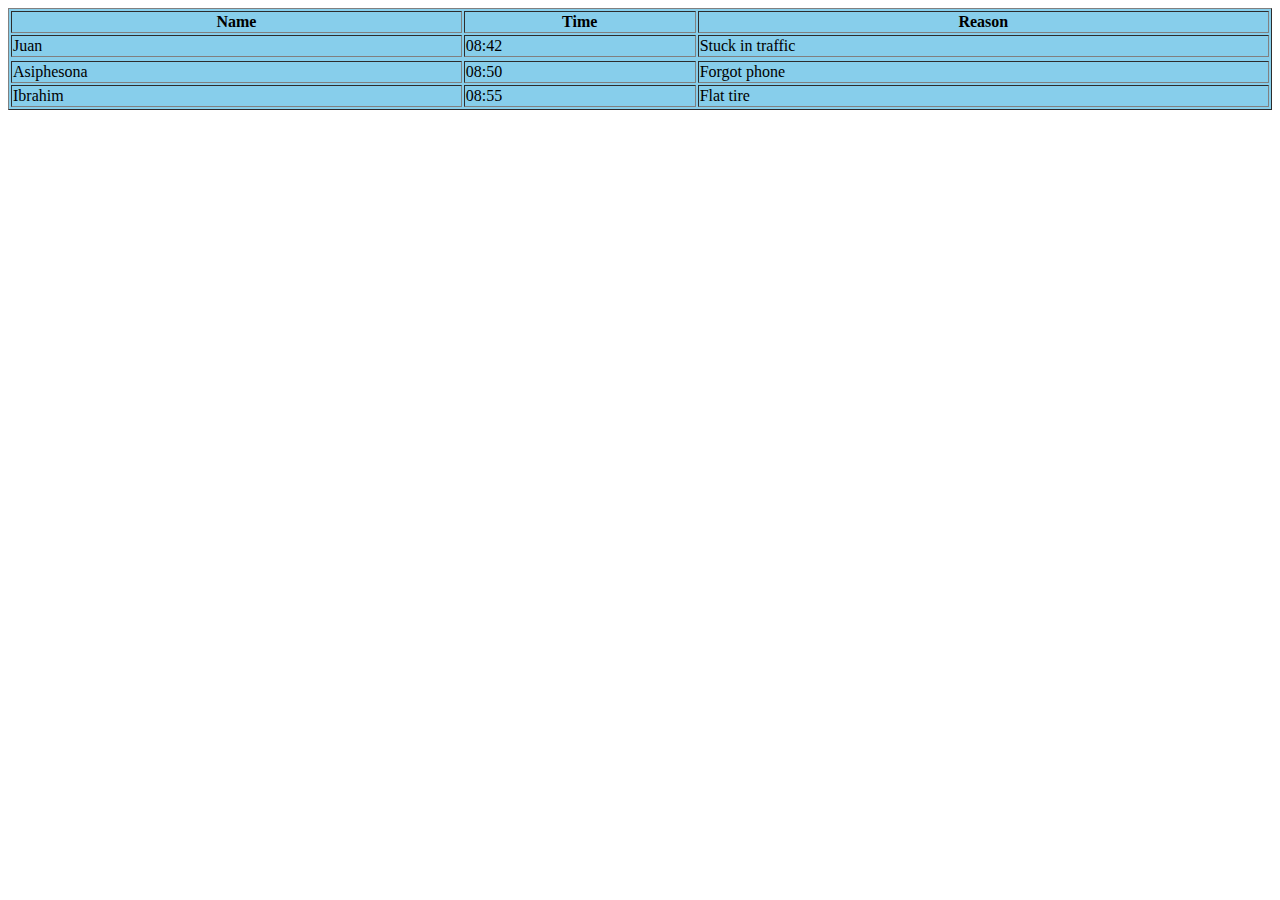
<file: My LCA/02.M1 - Frontend Web Development/01 - Week 01 - HTML5 & CSS3/04 - Lesson 4/index.html>
<!DOCTYPE HTML>
<html lang="en">
<head>
    <meta charset="UTF-8">
    <meta name="viewport" content="width=device-width, initial-scale=1.0">
    <title>Liffe Choices Late Coming Table</title>
<!-- External CSS is used for multiple pages -->
<link rel="index.html" href="style.css">
<!-- Internal CSS is used for a single page-->
 <style>
    <table{
        background-color: royalblue;
    }
</style>
</head>
<!-- Table Start Table -->
<table width="100%" border="1px" style="background-color: skyblue;">
    <!-- thead - Header of the table -->
     <thead>
        <tr>
            <th>Name</th>
            <th>Time</th>
            <th>Reason</th>
        </tr>
    </thead>
    <!--tbody - holds the rest of the table-->
    <tbody>
     <!--First late comer: Juan-->  
     <tr>
        <td>Juan</td>
        <td>08:42</td>
        <td>Stuck in traffic</td>
    <tr>
    <!-- Second late comer: Asiphesona-->
    <tr>
        <td>Asiphesona</td>
        <td>08:50</td>
        <td>Forgot phone</td>
    <tr>
    <!-- Third late comer: Ibrahim-->
        <td>Ibrahim</td>
        <td>08:55</td>
        <td>Flat tire</td>

     </tr> 
    </tbody>
</file>
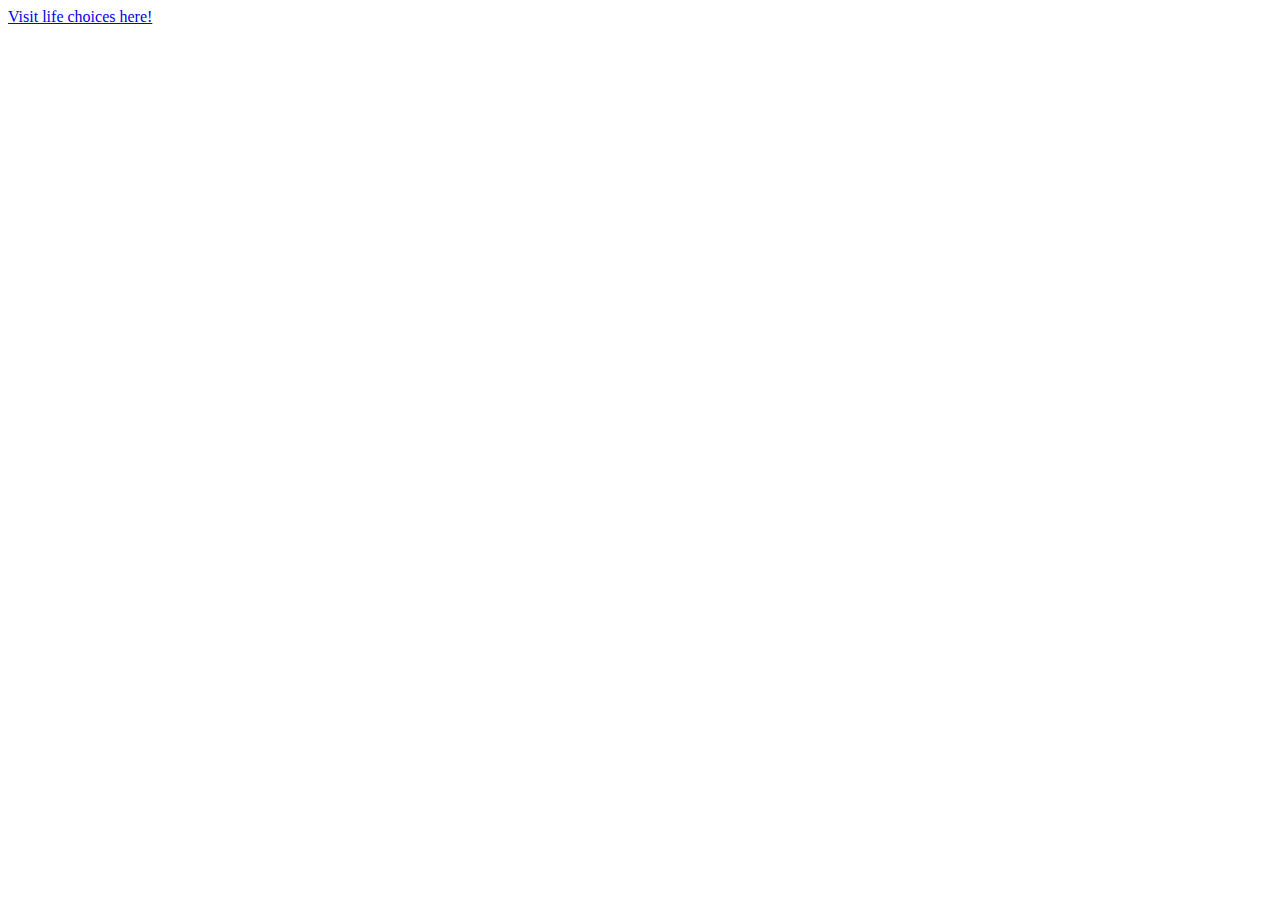
<file: My LCA/02.M1 - Frontend Web Development/01 - Week 01 - HTML5 & CSS3/01 - Exercise 1/html.2.html>
<!DOCTYPE html>
<html lang="en">
<head>
    <meta charset="UTF-8">
    <meta name="viewport" content="width=device-width, initial-scale==1.0">
    <title>Document</title>
</head>
<body>
    <!-- Link to index HTML page-->

    <a href="HTML.html">Visit life choices here!</a>
</body>
</html>
</file>
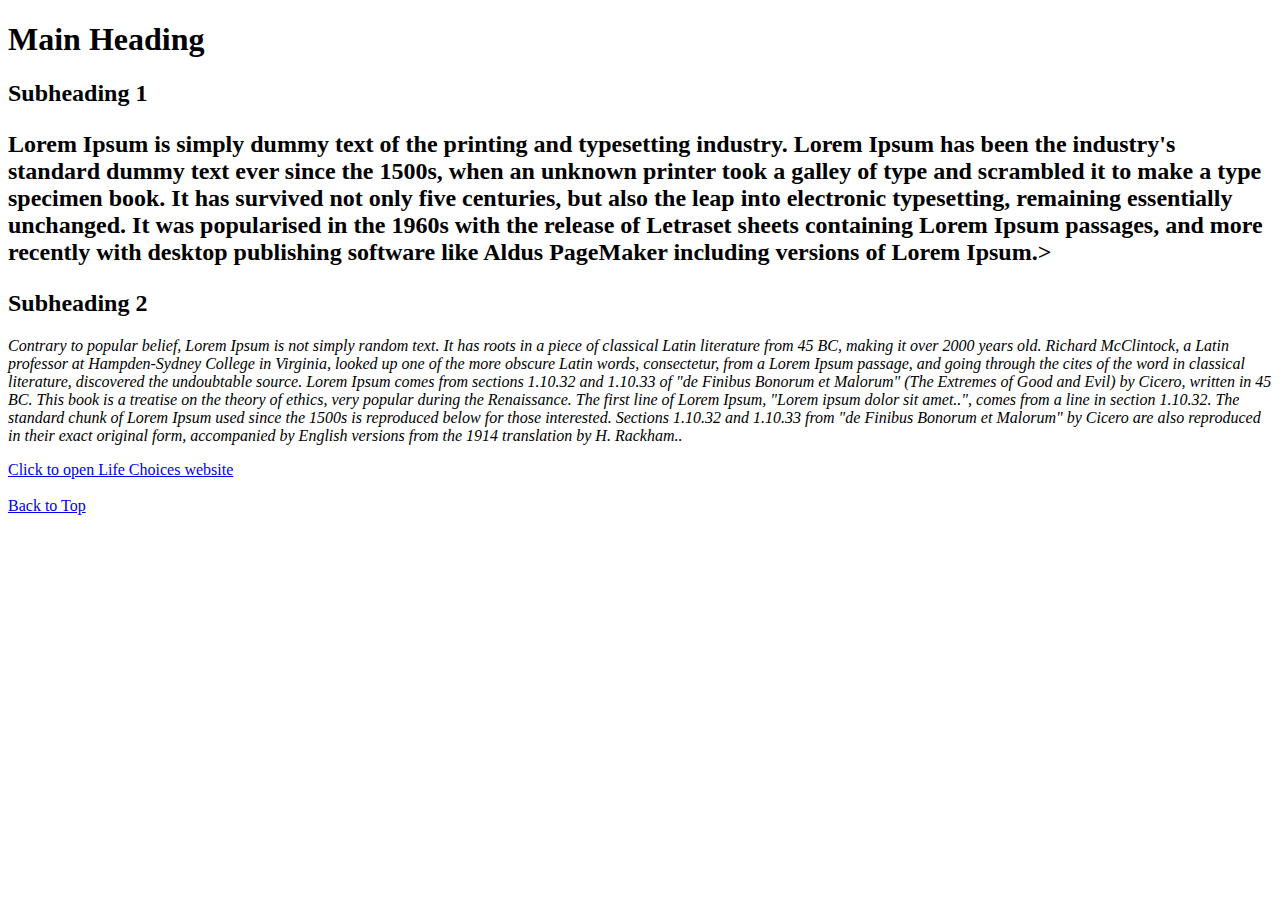
<file: My LCA/02.M1 - Frontend Web Development/01 - Week 01 - HTML5 & CSS3/01 - Exercise 1/HTML.html>
<!DOCTYPE HTML>
<html lang="en>" 
<head>
    <meta charset="UTF-8">
</head>
<body>
    <!-- Main Heading of the page -->
    <h1 id="main-heading">Main Heading<h1>

    <!-- First SUbheading of the page-->
    <h2>Subheading 1<h2>

    <!-- Paragraph text of the Lorum Ipsum -->
    <p>
        
        <strong>Lorem Ipsum is simply dummy text of the printing and typesetting industry. Lorem Ipsum has been the industry's standard dummy text ever since the 1500s, when an unknown printer took a galley of type and scrambled it to make a type specimen book. It has survived not only five centuries, but also the leap into electronic typesetting, remaining essentially unchanged. It was popularised in the 1960s with the release of Letraset sheets containing Lorem Ipsum passages, and more recently with desktop publishing software like Aldus PageMaker including versions of Lorem Ipsum.> 

        </strong>
    </p>

    <!-- Second subheading of the page -->
    <h2>Subheading 2</h2>

    <!-- Paragraph text of the Lorum Ipsum -->
    <p>
        <em>Contrary to popular belief, Lorem Ipsum is not simply random text. It has roots in a piece of classical Latin literature from 45 BC, making it over 2000 years old. Richard McClintock, a Latin professor at Hampden-Sydney College in Virginia, looked up one of the more obscure Latin words, consectetur, from a Lorem Ipsum passage, and going through the cites of the word in classical literature, discovered the undoubtable source. Lorem Ipsum comes from sections 1.10.32 and 1.10.33 of "de Finibus Bonorum et Malorum" (The Extremes of Good and Evil) by Cicero, written in 45 BC. This book is a treatise on the theory of ethics, very popular during the Renaissance. The first line of Lorem Ipsum, "Lorem ipsum dolor sit amet..", comes from a line in section 1.10.32.

            The standard chunk of Lorem Ipsum used since the 1500s is reproduced below for those interested. Sections 1.10.32 and 1.10.33 from "de Finibus Bonorum et Malorum" by Cicero are also reproduced in their exact original form, accompanied by English versions from the 1914 translation by H. Rackham.. 
        
        
        </em>
    </p>
    <!-- Link to the Life Choices website opening anew tab -->
    <a href="http://www.lifechoices.co.za/" target="_blank">Click to open Life Choices website</a><br><br>

    <!-- Back to the Top Link- anchors to the main hheading -->
    <a href="#main-heading">Back to Top <a>

<body>
<html>
</file>
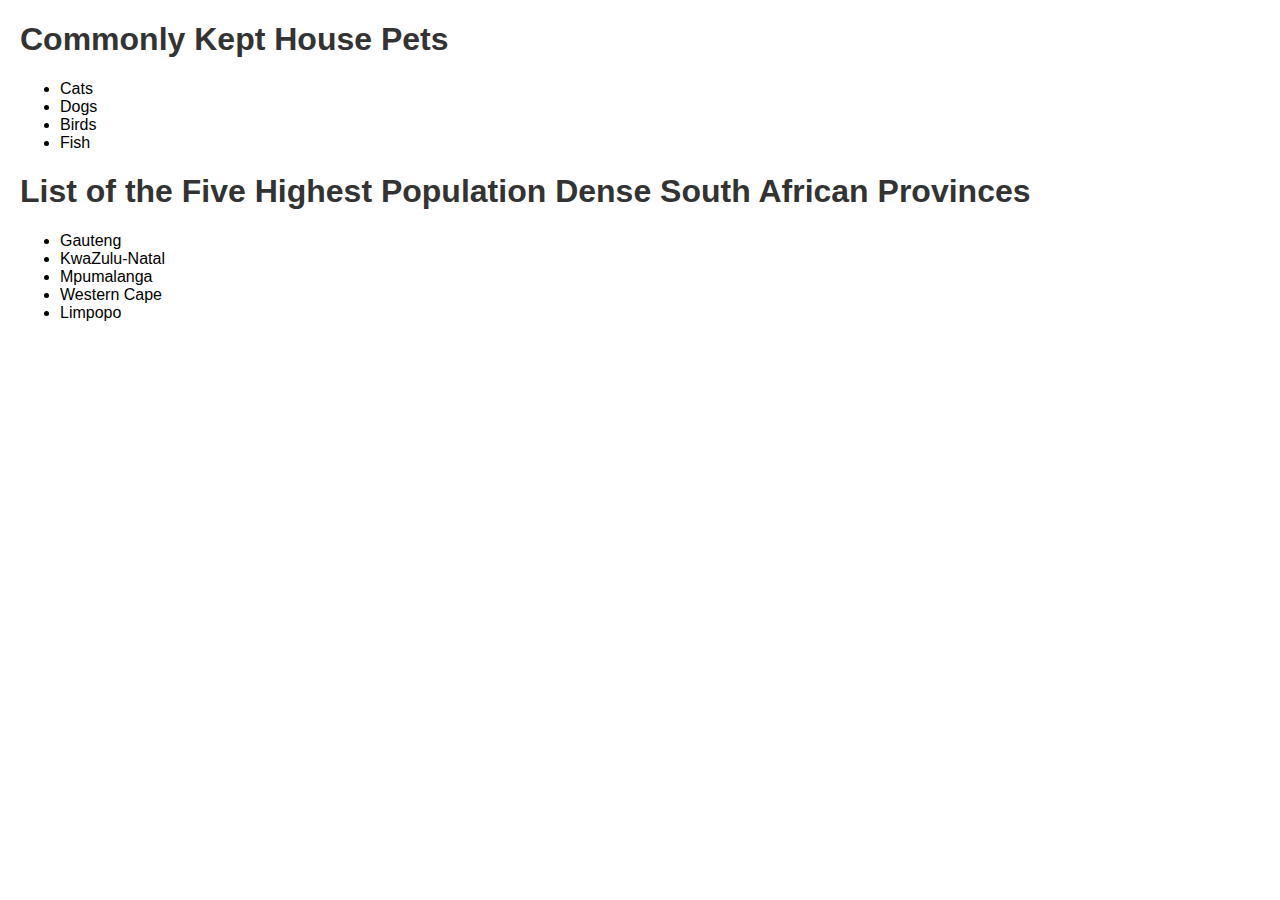
<file: My LCA/02.M1 - Frontend Web Development/01 - Week 01 - HTML5 & CSS3/02 - Exercise 2/Exercise 2.html>
<!DOCTYPE html>
<html lang="en">
<head>
    <meta charset="UTF-8">
    <meta name="viewport" content="width=device-width, initial-scale=1.0">
    <title>House Pets and South African Provinces</title>
    <style>
        body {
            font-family: Arial, sans-serif;
            margin: 20px;
        }
        h1 {
            color: #333;
        }
    </style>
</head>
<body>

    <h1>Commonly Kept House Pets</h1>
    <ul>
        <li>Cats</li>
        <li>Dogs</li>
        <li>Birds</li>
        <li>Fish</li>
    </ul>

    <h1>List of the Five Highest Population Dense South African Provinces</h1>
    <ul>
        <li>Gauteng</li>
        <li>KwaZulu-Natal</li>
        <li>Mpumalanga</li>
        <li>Western Cape</li>
        <li>Limpopo</li>
    </ul>

</body>
</html>
</file>
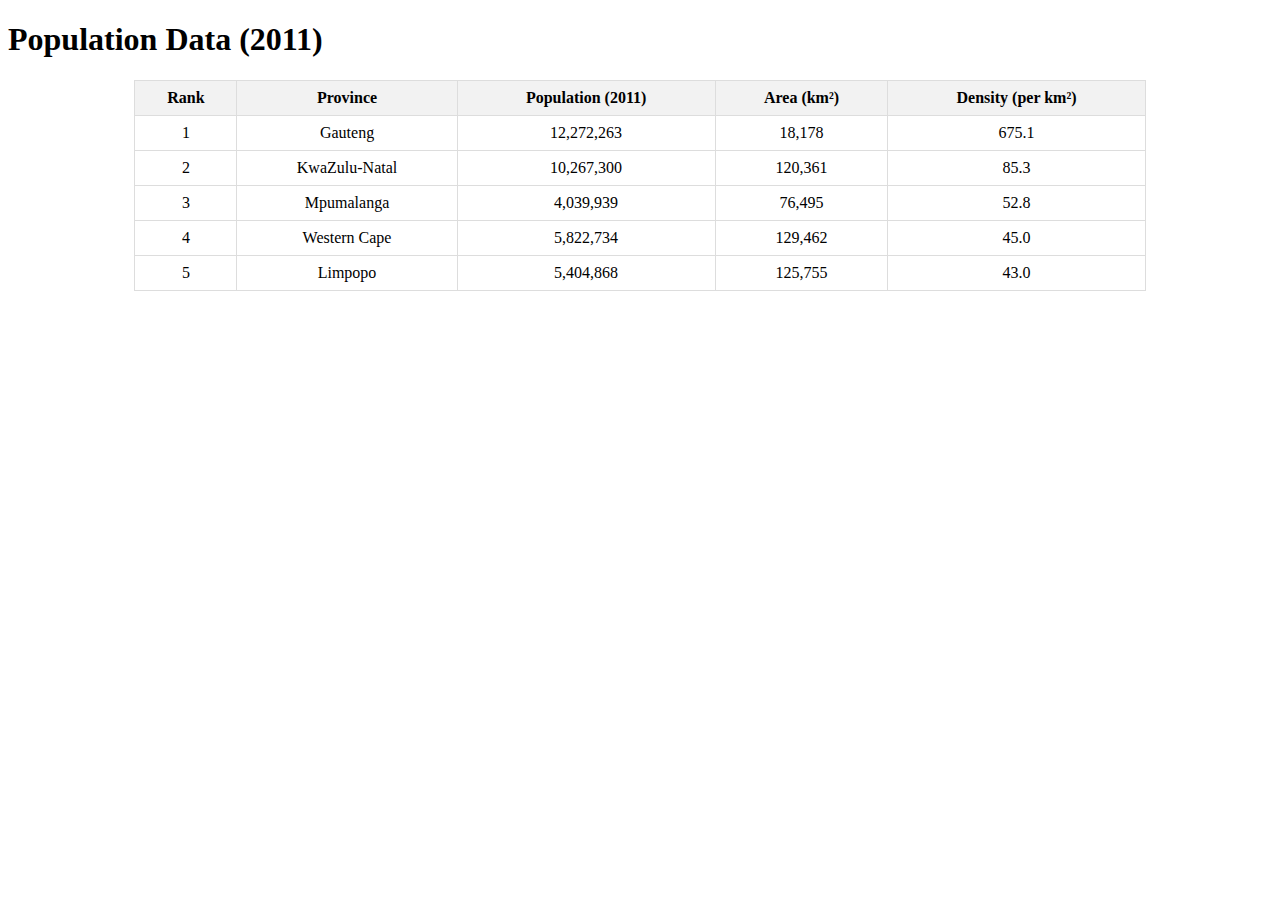
<file: My LCA/02.M1 - Frontend Web Development/01 - Week 01 - HTML5 & CSS3/03 - Exercise 3/exercise 3.html>
<!DOCTYPE html>
<html lang="en">
<head>
    <meta charset="UTF-8">
    <meta name="viewport" content="width=device-width, initial-scale=1.0">
    <title>Population Table</title>
    <style>
        table {
            width: 80%;
            margin: auto;
            border-collapse: collapse;
        }
        th, td {
            border: 1px solid #ddd;
            padding: 8px;
            text-align: center;
        }
        th {
            background-color: #f2f2f2;
        }
    </style>
</head>
<body>

    <h1>Population Data (2011)</h1>
    <table>
        <tr>
            <th>Rank</th>
            <th>Province</th>
            <th>Population (2011)</th>
            <th>Area (km²)</th>
            <th>Density (per km²)</th>
        </tr>
        <tr>
            <td>1</td>
            <td>Gauteng</td>
            <td>12,272,263</td>
            <td>18,178</td>
            <td>675.1</td>
        </tr>
        <tr>
            <td>2</td>
            <td>KwaZulu-Natal</td>
            <td>10,267,300</td>
            <td>120,361</td>
            <td>85.3</td>
        </tr>
        <tr>
            <td>3</td>
            <td>Mpumalanga</td>
            <td>4,039,939</td>
            <td>76,495</td>
            <td>52.8</td>
        </tr>
        <tr>
            <td>4</td>
            <td>Western Cape</td>
            <td>5,822,734</td>
            <td>129,462</td>
            <td>45.0</td>
        </tr>
        <tr>
            <td>5</td>
            <td>Limpopo</td>
            <td>5,404,868</td>
            <td>125,755</td>
            <td>43.0</td>
        </tr>
    </table>

</body>
</html>
</file>
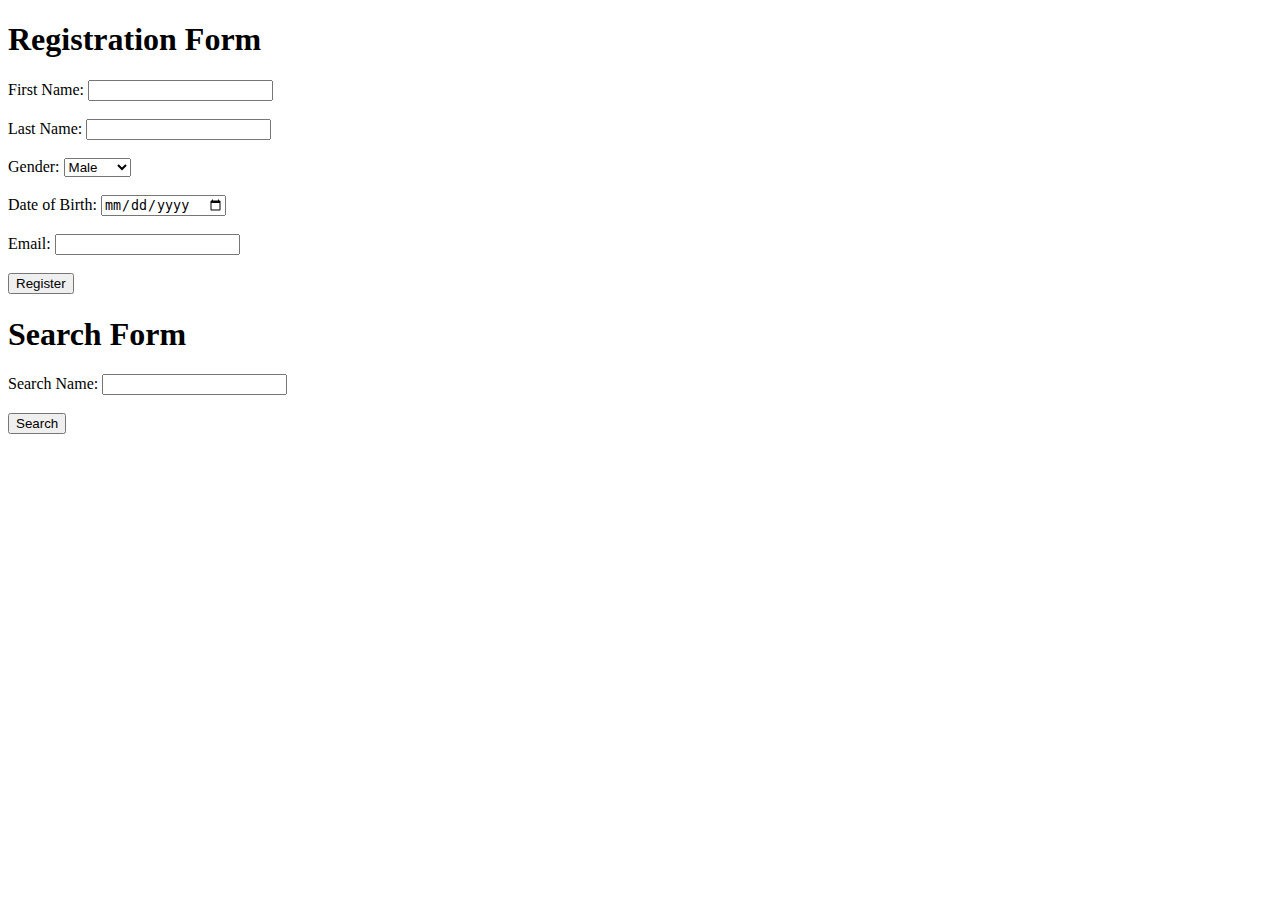
<file: My LCA/02.M1 - Frontend Web Development/01 - Week 01 - HTML5 & CSS3/04 - Exercise 4/exercise 4.html>
<!DOCTYPE html>
<html lang="en">
<head>
    <meta charset="UTF-8">
    <meta name="viewport" content="width=device-width, initial-scale=1.0">
    <title>Form Example</title>
</head>
<body>

    <h1>Registration Form</h1>
    <form action=" https://formspree.io/f/xpwzpzrd" method="POST">
        <label for="first_name">First Name:</label>
        <input type="text" id="first_name" name="first_name" required><br><br>

        <label for="last_name">Last Name:</label>
        <input type="text" id="last_name" name="last_name" required><br><br>

        <label for="gender">Gender:</label>
        <select id="gender" name="gender" required>
            <option value="male">Male</option>
            <option value="female">Female</option>
            <option value="other">Other</option>
        </select><br><br>

        <label for="date_of_birth">Date of Birth:</label>
        <input type="date" id="date_of_birth" name="date_of_birth" required><br><br>

        <label for="email">Email:</label>
        <input type="email" id="email" name="email" required><br><br>

        <input type="submit" value="Register">
    </form>

    <h1>Search Form</h1>
    <form action="http://httpbin.org/get" method="GET">
        <label for="search_name">Search Name:</label>
        <input type="text" id="search_name" name="search_name" required><br><br>

        <input type="submit" value="Search">
    </form>

</body>
</html>
</file>
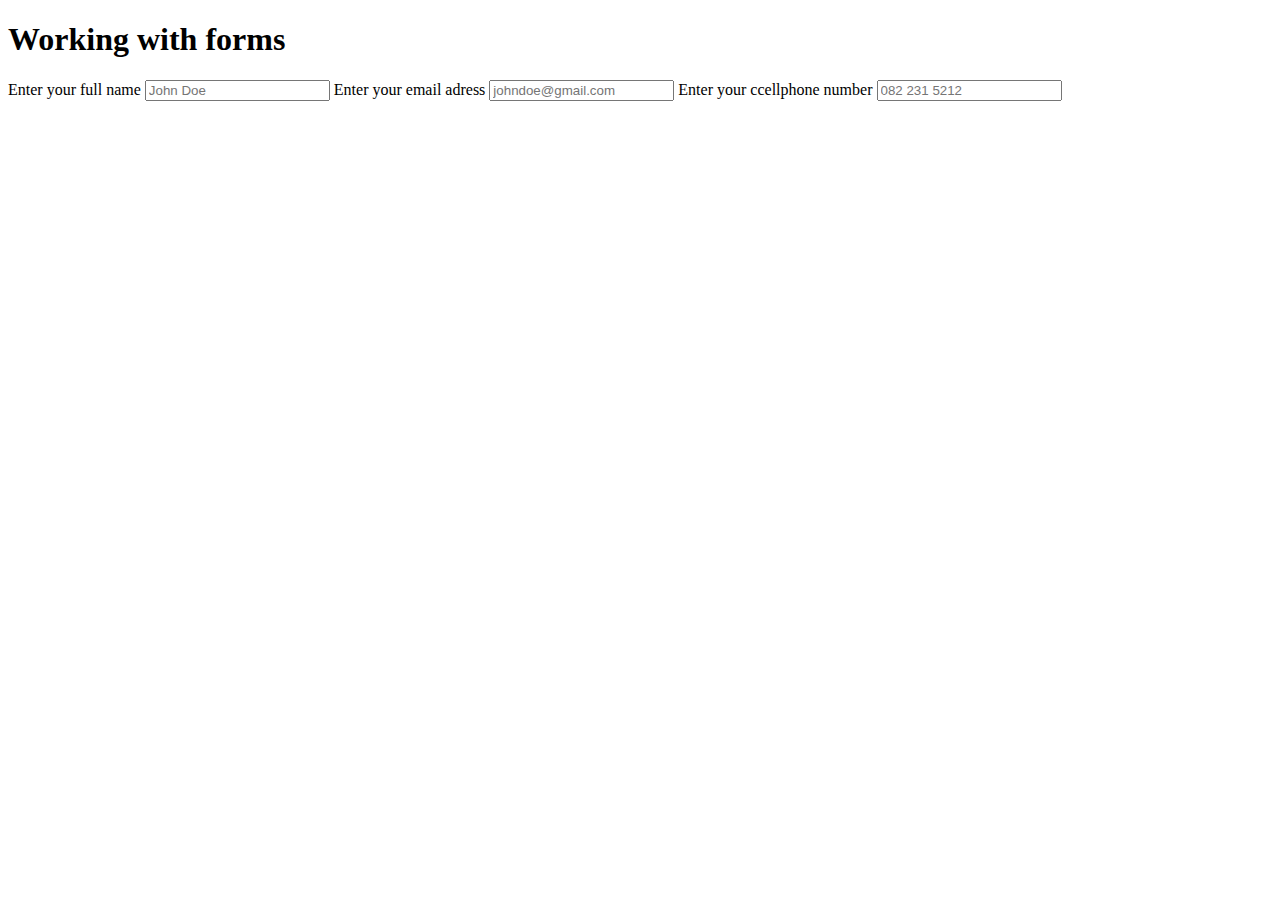
<file: My LCA/02.M1 - Frontend Web Development/01 - Week 01 - HTML5 & CSS3/04 - Lesson 4/forms.html>
<!DOCTYPE HTML>
<html lang="en">
<head>
    <meta charset="UTF-8">
    <meta name="viewport" content="width=device-width, initial-scale=1.0">
    <title>Lesson 4 - forms</title>
</head>
<body>
    <h1>Working with forms</h1>
<!-- Forms Start -->
<!-- Creating a feedback form form students base on lecturers:Name, email, cell, Rate lecturer, Rate content, Extra-->

<forms>
    <!--Full Name-->
    <label>Enter your full name</label>
    <input type="text" placeholder="John Doe">

    <!--Email Adress-->
    <label>Enter your email adress</label>
    <input type="email" name="Email" placeholder="johndoe@gmail.com">

    <!-- Cellphone number-->
    <label>Enter your ccellphone number</label>
    <input type="number" name="cell_number" placeholder="082 231 5212">

</forms>
</body>
</file>
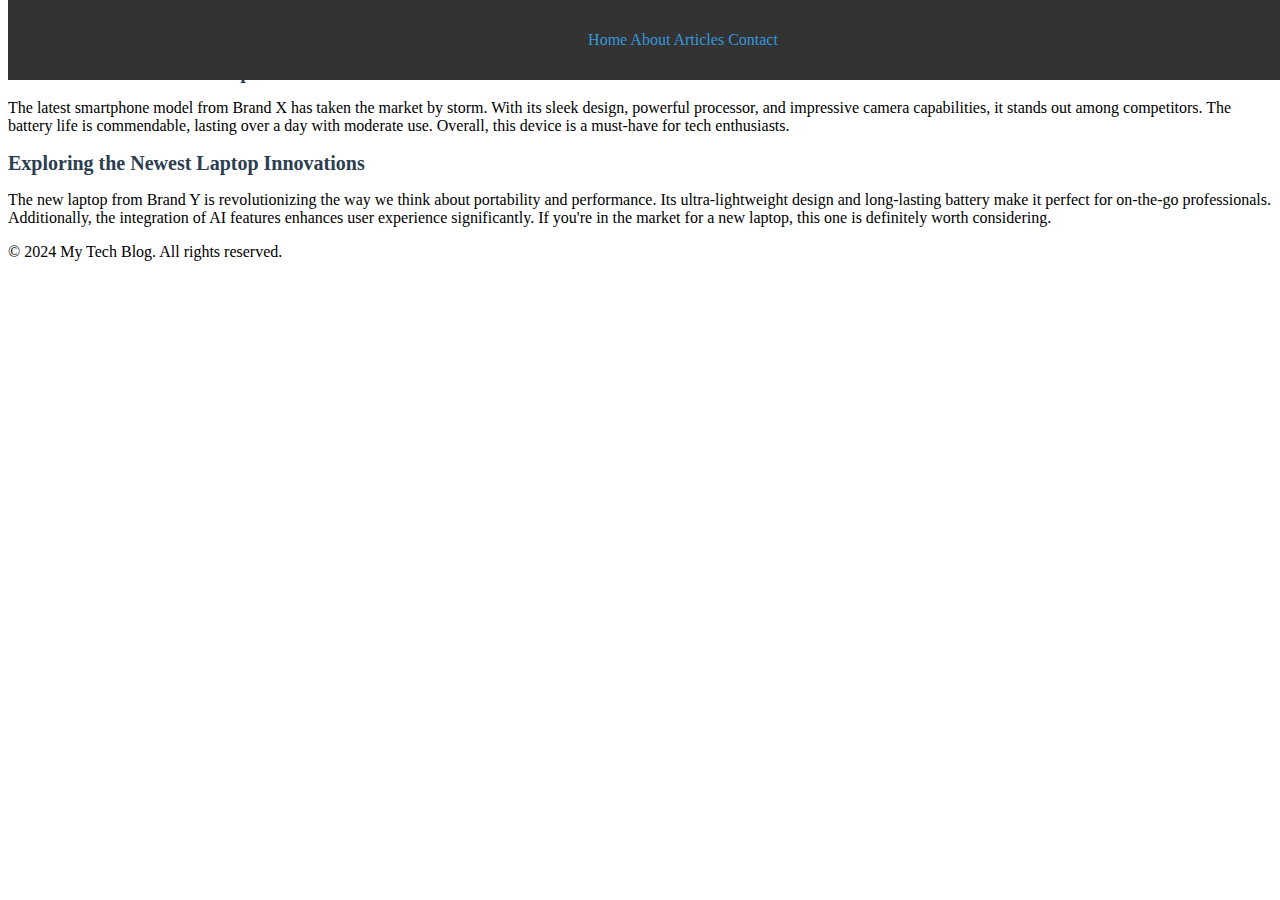
<file: My LCA/02.M1 - Frontend Web Development/01 - Week 01 - HTML5 & CSS3/05 - Exercise 5/blog.html>
<!DOCTYPE html>
<html lang="en">
<head>
    <meta charset="UTF-8">
    <meta name="viewport" content="width=device-width, initial-scale=1.0">
    <title>My Tech Blog</title>
    <link rel="stylesheet" href="style.css"> <!-- Link to your CSS file -->
</head>
<body>
    <header>
        <nav class="navbar">
            <ul>
                <a href="#home">Home</a>
                <a href="#about">About</a>
                <a href="#articles">Articles</a>
                <a href="#contact">Contact</a>
            </ul>
        </nav>
        <h1>My Tech Blog</h1>
    </header>

    <main>
        <article>
            <h2>Review of the Latest Smartphone</h2>
            <p>The latest smartphone model from Brand X has taken the market by storm. With its sleek design, powerful processor, and impressive camera capabilities, it stands out among competitors. The battery life is commendable, lasting over a day with moderate use. Overall, this device is a must-have for tech enthusiasts.</p>
        </article>

        <article>
            <h2>Exploring the Newest Laptop Innovations</h2>
            <p>The new laptop from Brand Y is revolutionizing the way we think about portability and performance. Its ultra-lightweight design and long-lasting battery make it perfect for on-the-go professionals. Additionally, the integration of AI features enhances user experience significantly. If you're in the market for a new laptop, this one is definitely worth considering.</p>
        </article>
    </main>

    <footer>
        <p>&copy; 2024 My Tech Blog. All rights reserved.</p>
    </footer>
</body>
</html>
</file>
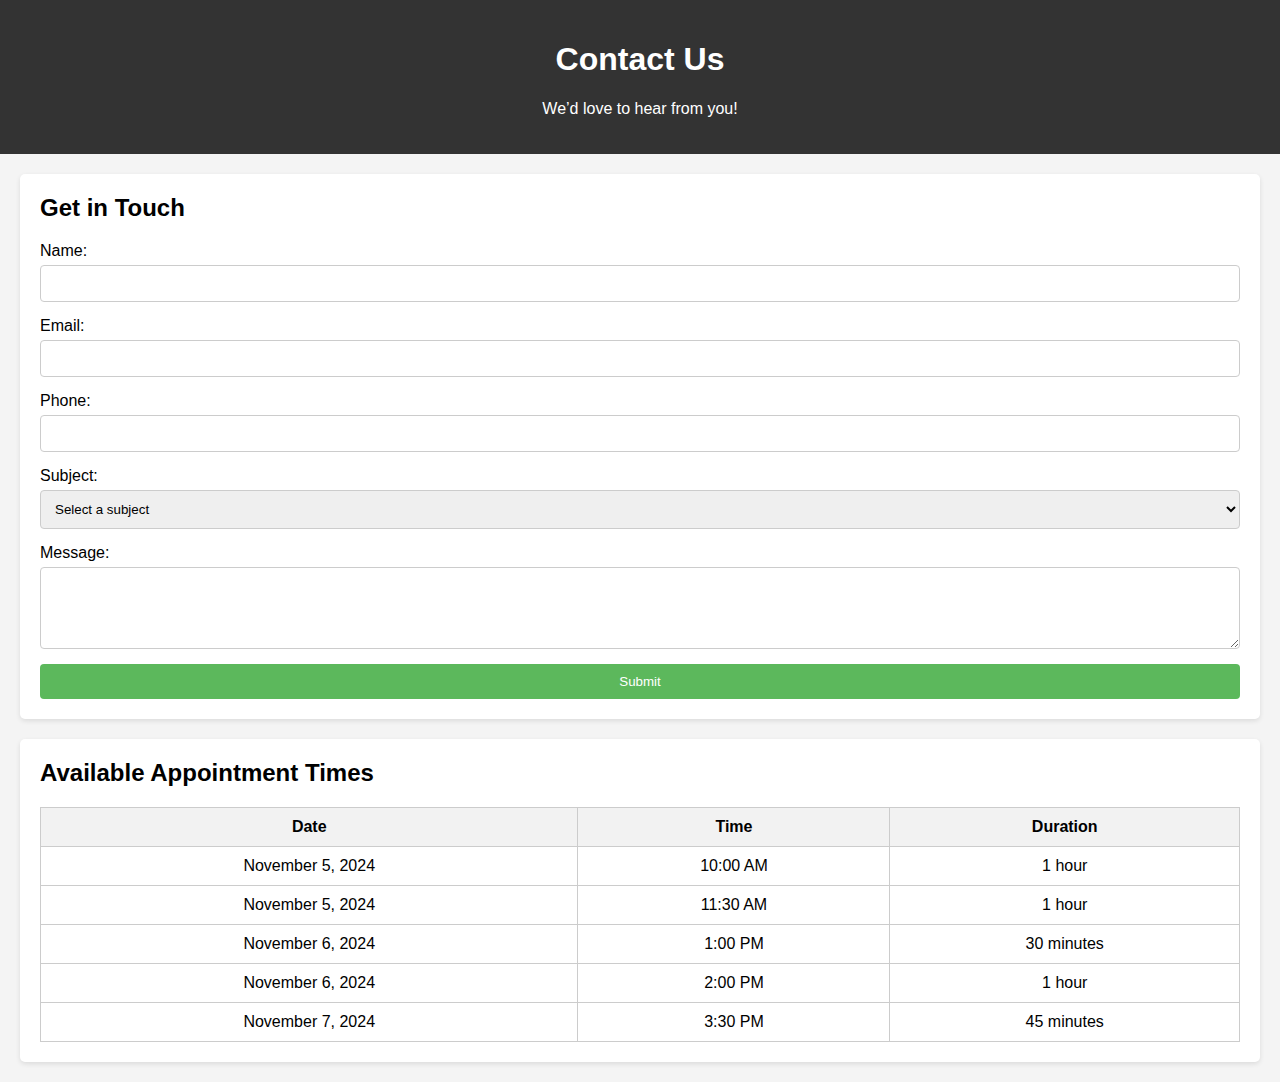
<file: My LCA/02.M1 - Frontend Web Development/01 - Week 01 - HTML5 & CSS3/05 - Exercise 6/contact.html>
<!DOCTYPE html>
<html lang="en">
<head>
    <meta charset="UTF-8">
    <meta name="viewport" content="width=device-width, initial-scale=1.0">
    <link rel="stylesheet" href="style.css">
    <title>Contact Us</title>
</head>
<body>
    <header>
        <h1>Contact Us</h1>
        <p>We’d love to hear from you!</p>
    </header>

    <section class="contact-form">
        <h2>Get in Touch</h2>
        <form action="#" method="post">
            <label for="name">Name:</label>
            <input type="text" id="name" name="name" required>

            <label for="email">Email:</label>
            <input type="email" id="email" name="email" required>

            <label for="phone">Phone:</label>
            <input type="tel" id="phone" name="phone" required>

            <label for="subject">Subject:</label>
            <select id="subject" name="subject" required>
                <option value="">Select a subject</option>
                <option value="inquiry">Inquiry</option>
                <option value="support">Support</option>
                <option value="feedback">Feedback</option>
            </select>

            <label for="message">Message:</label>
            <textarea id="message" name="message" rows="4" required></textarea>

            <button type="submit">Submit</button>
        </form>
    </section>

    <section class="schedule">
        <h2>Available Appointment Times</h2>
        <table>
            <thead>
                <tr>
                    <th>Date</th>
                    <th>Time</th>
                    <th>Duration</th>
                </tr>
            </thead>
            <tbody>
                <tr>
                    <td>November 5, 2024</td>
                    <td>10:00 AM</td>
                    <td>1 hour</td>
                </tr>
                <tr>
                    <td>November 5, 2024</td>
                    <td>11:30 AM</td>
                    <td>1 hour</td>
                </tr>
                <tr>
                    <td>November 6, 2024</td>
                    <td>1:00 PM</td>
                    <td>30 minutes</td>
                </tr>
                <tr>
                    <td>November 6, 2024</td>
                    <td>2:00 PM</td>
                    <td>1 hour</td>
                </tr>
                <tr>
                    <td>November 7, 2024</td>
                    <td>3:30 PM</td>
                    <td>45 minutes</td>
                </tr>
            </tbody>
        </table>
    </section>
</body>
</html>
</file>
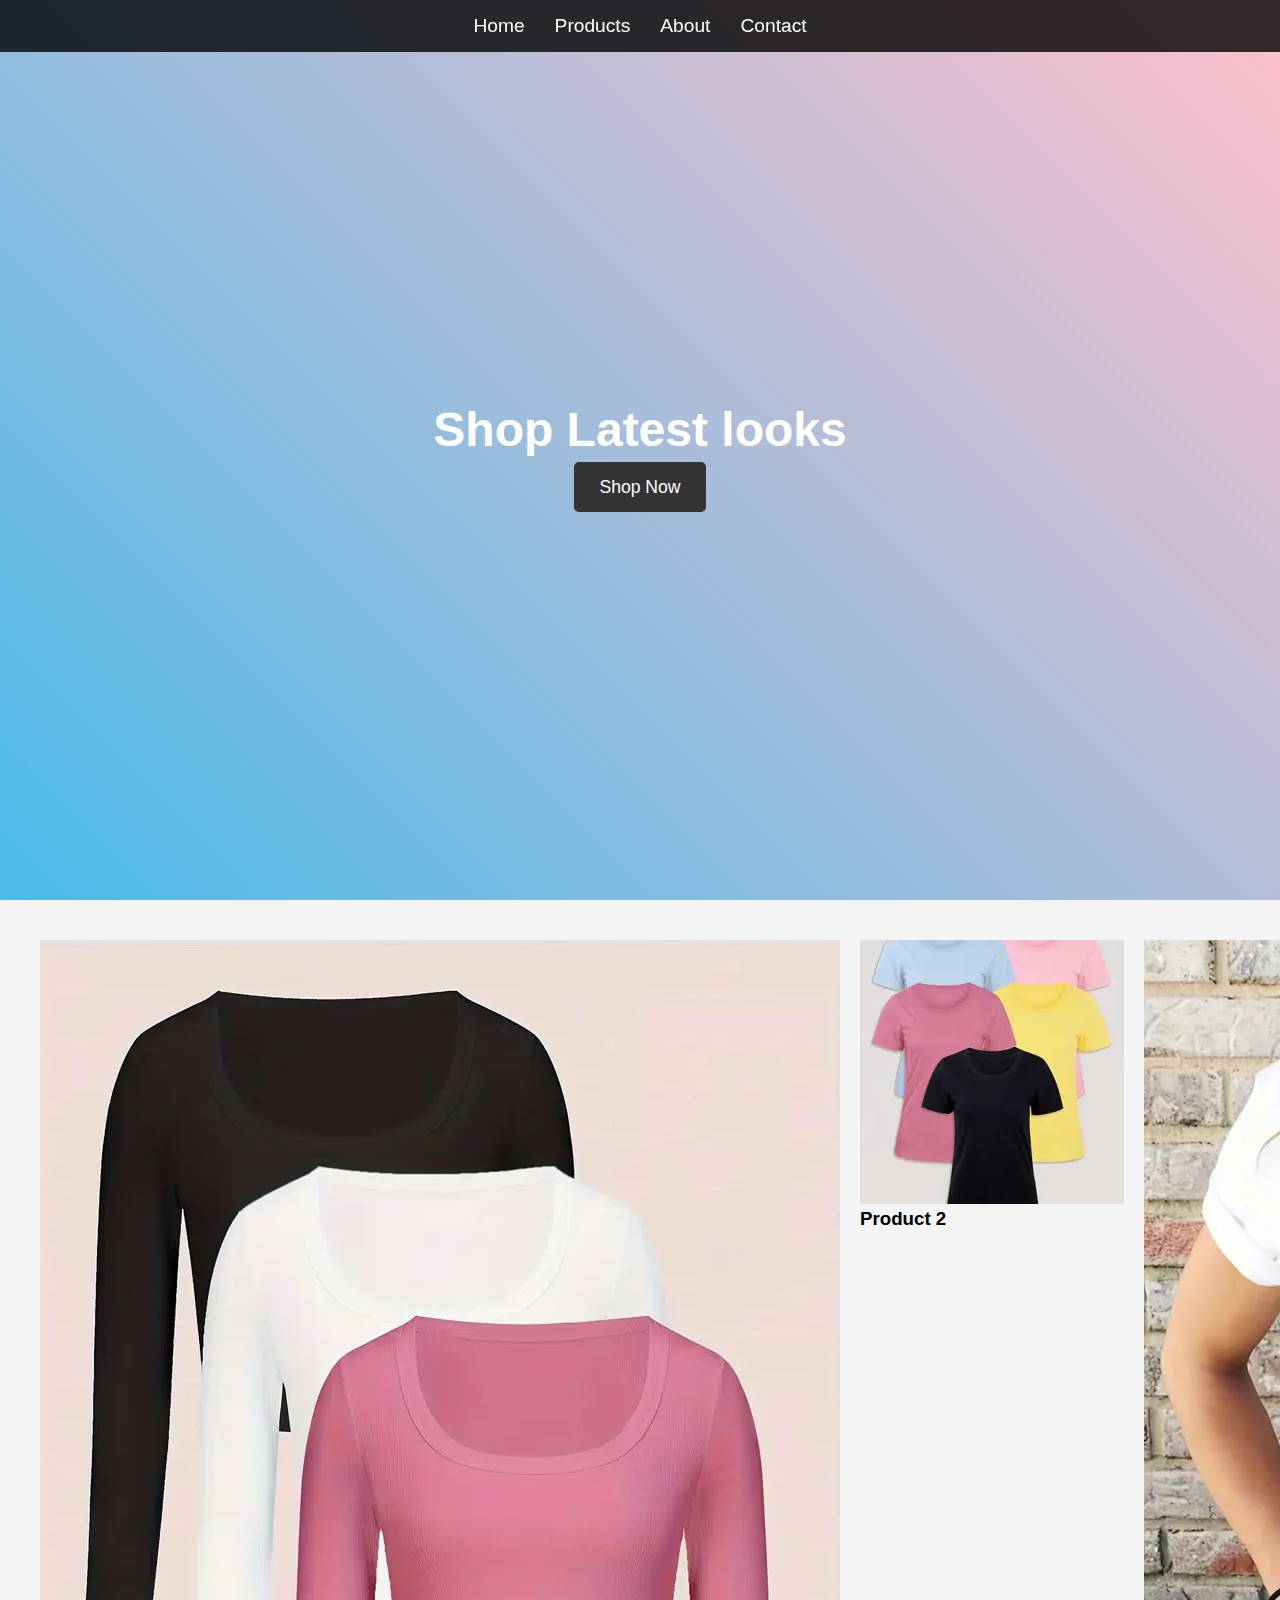
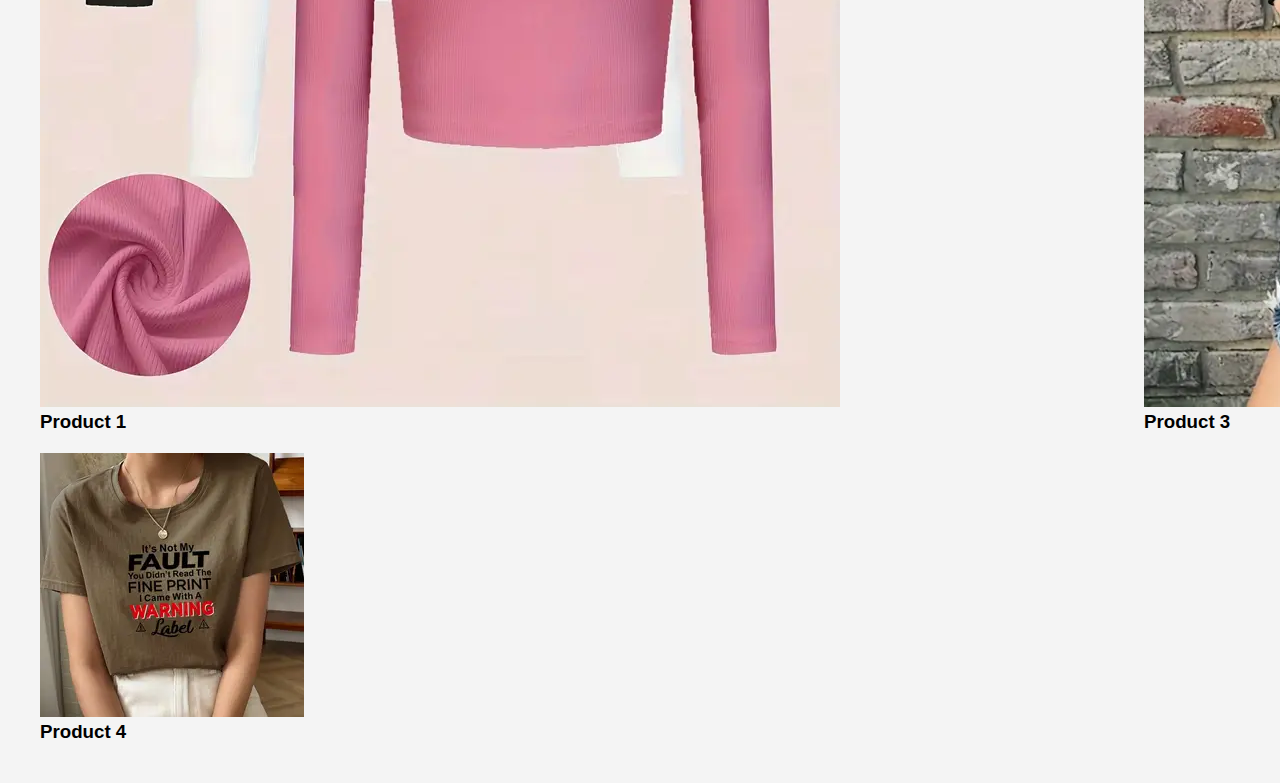
<file: My LCA/02.M1 - Frontend Web Development/02 - Week 02 - Advanced CSS & Version Control/03 - Exercise 3/products.html>
<!DOCTYPE html>
<html lang="en">

<head>
    <meta charset="UTF-8">
    <meta name="viewport" content="width=device-width, initial-scale=1.0">
    <title>Welcome to Sassy Savvy</title>
    <link rel="stylesheet" href="style.css">
</head>

<body>
    <!-- Hero Section -->
    <section class="hero">
        <div class="hero-content">
            <h1>Shop Latest looks</h1>
            <a href="#products" class="cta-button">Shop Now</a>
        </div>
    </section>

    <!-- Navigation Menu -->
    <nav class="navbar">
        <ul>
            <li><a href="#">Home</a></li>
            <li><a href="#">Products</a></li>
            <li><a href="#">About</a></li>
            <li><a href="#">Contact</a></li>
        </ul>
    </nav>

    <!-- Product Showcase Section -->
    <section id="products" class="product-showcase">
        <div class="product-img">
            <img src="image1.jpg" alt="">
            <h3>Product 1</h3>

        </div>
        <div class="product-img">
            <img src="image2.jpg" alt="Product 2">
            <h3>Product 2</h3>

        </div>
        <div class="product-img">
            <img src="image3.jpg" alt="Product 3">
            <h3>Product 3</h3>

        </div>
        <div class="product-img">
            <img src="image4.jpg" alt="Product 4">
            <h3>Product 4</h3>
        </div>
    </section>

    <!-- Loading Animation (Hidden Initially) -->
    <div class="loading-spinner" id="loading-spinner"></div>

    <script>
        // Simulate loading animation delay
        window.onload = () => {
            document.getElementById("loading-spinner").style.display = "none";
        };
    </script>
</body>

</html>
</file>
<file: My LCA/02.M1 - Frontend Web Development/01 - Week 01 - HTML5 & CSS3/04 - Lesson 4/style.css>
table{
    background-color: brown;
}
</file>
<file: My LCA/02.M1 - Frontend Web Development/01 - Week 01 - HTML5 & CSS3/05 - Exercise 5/style.css>
/* Navigation Bar */
nav {
    position: fixed;
    top: 0;
    width: 100%;
    background-color: #333;
    color: white;
    padding: 15px;
    display: flex;
    justify-content: space-around; /* Evenly spaced links */
    z-index: 1000; /* Ensures it stays on top */
}

/* Blog Post Styling */
.blog-post {
    max-width: 800px;
    margin: 20px auto; /* Centered with margin on top and bottom */
    font-family: 'Arial', sans-serif;
}

/* Headings */
h1 {
    color: #2c3e50;
    font-size: 24px;
}

h2 {
    color: #2c3e50;
    font-size: 20px;
}

/* Links */
a {
    color: #3498db;
    text-decoration: none; /* Remove underline */
}

a:hover {
    text-decoration: underline; /* Add underline on hover */
}
</file>
<file: My LCA/02.M1 - Frontend Web Development/01 - Week 01 - HTML5 & CSS3/05 - Exercise 6/style.css>
body {
    font-family: Arial, sans-serif;
    margin: 0;
    padding: 0;
    background-color: #f4f4f4;
}

header {
    background-color: #333;
    color: white;
    padding: 20px;
    text-align: center;
}

.contact-form, .schedule {
    margin: 20px;
    padding: 20px;
    background: white;
    border-radius: 5px;
    box-shadow: 0 2px 5px rgba(0, 0, 0, 0.1);
}

h2 {
    margin-top: 0;
}

form {
    display: flex;
    flex-direction: column;
}

label {
    margin-bottom: 5px;
}

input, select, textarea {
    margin-bottom: 15px;
    padding: 10px;
    border: 1px solid #ccc;
    border-radius: 4px;
}

button {
    padding: 10px;
    background-color: #5cb85c;
    color: white;
    border: none;
    border-radius: 4px;
    cursor: pointer;
}

button:hover {
    background-color: #4cae4c;
}

table {
    width: 100%;
    border-collapse: collapse;
    margin-top: 10px;
}

th, td {
    border: 1px solid #ccc;
    padding: 10px;
    text-align: center;
}

th {
    background-color: #f2f2f2;
}
</file>
<file: My LCA/02.M1 - Frontend Web Development/02 - Week 02 - Advanced CSS & Version Control/03 - Exercise 3/style.css>
/* Basic Reset */
* {
    margin: 0;
    padding: 0;
    box-sizing: border-box;
}

body {
    font-family: Arial, sans-serif;
    background-color: #f4f4f4;
    /* background: url(image2.jpg); */
    overflow-x: hidden;
}

/* Hero Section */
.hero {
    position: relative;
    background: linear-gradient(45deg, rgb(74, 186, 234), pink);
    color: white;
    height: 100vh;
    display: flex;
    justify-content: center;
    align-items: center;
    text-align: center;
    animation: heroBackground 5s infinite alternate;
}

.hero h1 {
    font-size: 3rem;
    margin-bottom: 20px;
}

.hero p {
    font-size: 1.2rem;
    margin-bottom: 30px;
}

.cta-button {
    padding: 15px 25px;
    background-color: #333;
    color: white;
    font-size: 1.1rem;
    text-decoration: none;
    border-radius: 5px;
    transition: transform 0.3s ease, background-color 0.3s ease;
}

.cta-button:hover {
    background-color: #ff6f61;
    transform: scale(1.1);
}

/* Hero Section Background Animation */
@keyframes heroBackground {
    0% {
        background: linear-gradient(45deg, blue, rgb(140, 140, 250));
    }
    50% {
        background: linear-gradient(45deg, rgb(1, 1, 94), rgb(39, 88, 249));
    }
    100% {
        background: linear-gradient(45deg, rgb(25, 173, 248), rgb(92, 229, 250));
    }
}

/* Navigation Menu */
.navbar {
    position: fixed;
    top: 0;
    width: 100%;
    background-color: rgba(0, 0, 0, 0.8);
    color: white;
    padding: 15px;
    z-index: 1000;
}

.navbar ul {
    list-style-type: none;
    display: flex;
    justify-content: center;
}

.navbar li {
    margin: 0 15px;
}

.navbar a {
    color: white;
    text-decoration: none;
    font-size: 1.2rem;
    transition: color 0.2s ease;
}

.navbar a:hover {
    color: #ff6f61;
}

/* Product Showcase */
.product-showcase {
    display: grid;
    grid-template-columns: repeat(3, 1fr);
    gap: 20px;
    padding: 40px;
    animation: productsSlideIn 1s ease-out;
}

.product-card {
    background: white;
    padding: 20px;
    border-radius: 8px;
    box-shadow: 0 4px 8px rgba(0, 0, 0, 0.1);
    transform: translateY(30px);
    opacity: 0;
    transition: transform 0.3s ease, box-shadow 0.3s ease;
}

.product-card:hover {
    transform: translateY(0);
    box-shadow: 0 6px 12px rgba(0, 0, 0, 0.15);
}

.product-img:img{
    width: 100%;
    height: 100%;
    border-radius: 5px;
}

.product-card h3 {
    margin-top: 15px;
    font-size: 1.5rem;
    color: #333;
}

.product-card p {
    color: #666;
    margin-top: 10px;
}

/* Product Card Slide-in Animation */
@keyframes productsSlideIn {
    0% {
        transform: translateY(30px);
        opacity: 1;
    }
    100% {
        transform: translateY(1);
        opacity: 1;
    }
}

/* Loading Spinner */
.loading-spinner {
    position: fixed;
    top: 50%;
    left: 50%;
    width: 50px;
    height: 50px;
    border: 6px solid #f3f3f3;
    border-top: 6px solid #3498db;
    border-radius: 50%;
    animation: spin 1s linear infinite;
    display: block;
    transform: translate(-50%, -50%);
}

@keyframes spin {
    0% {
        transform: rotate(0deg);
    }
    100% {
        transform: rotate(360deg);
    }
}

/* Transitions for smooth hover effects */
.product-card:hover img {
    transform: scale(1.05);
    transition: transform 0.3s ease;
}

/* Pulse Animation for CTA Button */
@keyframes pulse {
    0% {
        transform: scale(1);
    }
    50% {
        transform: scale(1.1);
    }
    100% {
        transform: scale(1);
    }
}

.cta-button {
    animation: pulse 2s infinite;
}

/* Hover Effects */
.product-card:hover {
    transform: translateY(-5px) scale(1.05);
}

.product-card img {
    transition: transform 0.3s ease;
    width:200px;
    height:200px;
}

/* Skewed Decorative Elements */
.skewed-element {
    transform: skewY(-10deg);
    background: #ff6f61;
    height: 50px;
    margin: 20px 0;
}

/* Smooth Transitions */
.product-card,
.navbar a {
    transition: color 0.3s ease, transform 0.3s ease;
}
</file>
